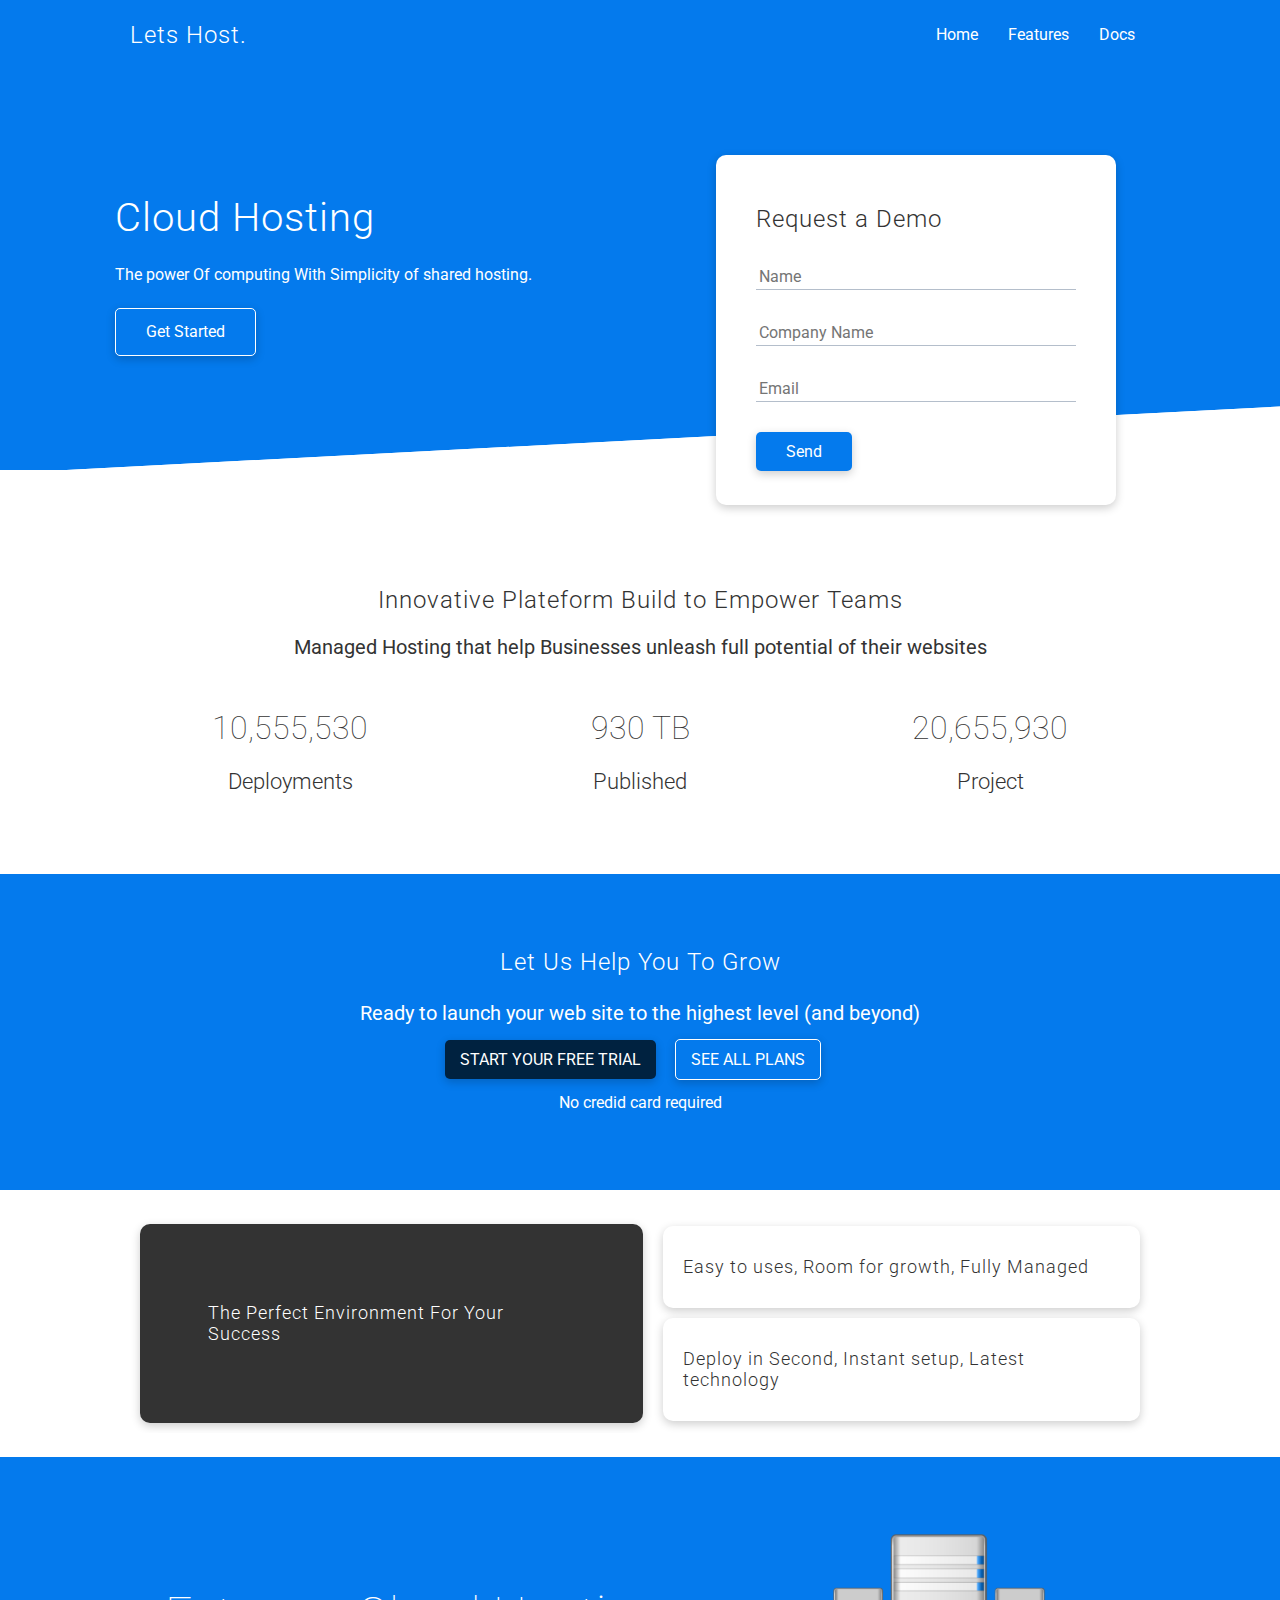
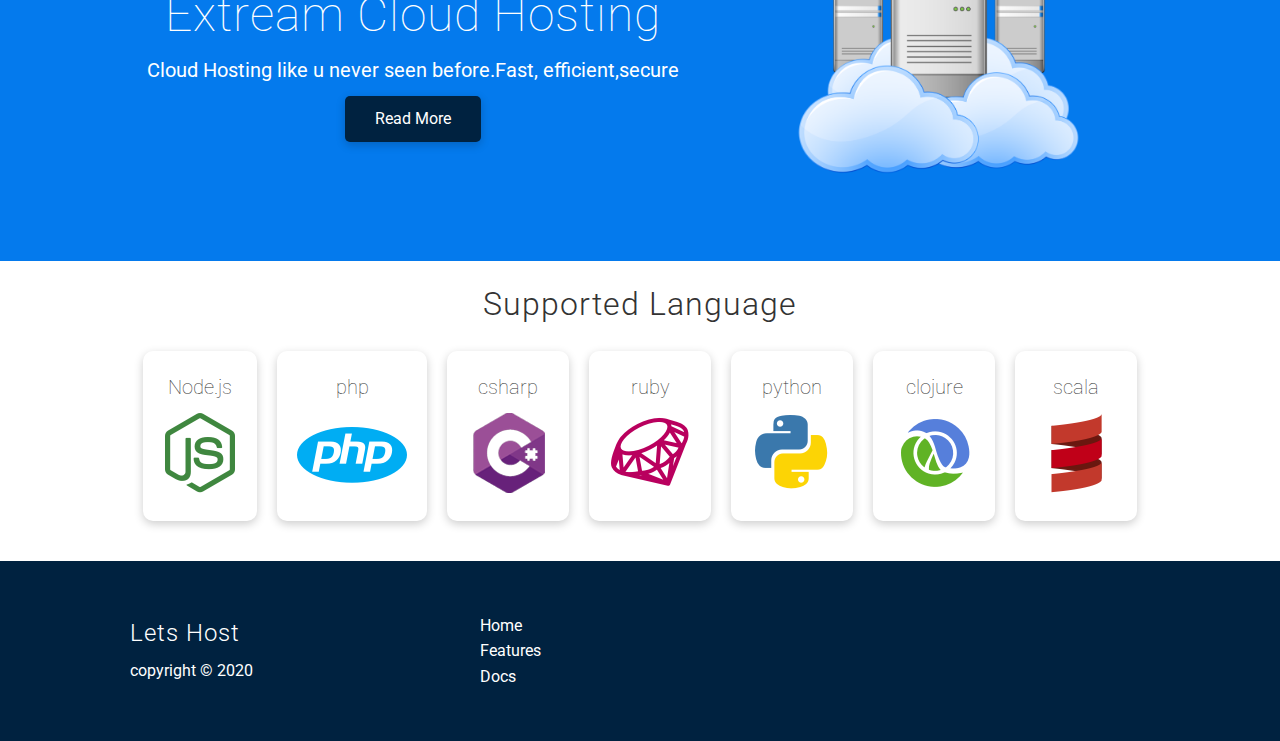
<file: index.html>
<!DOCTYPE html>
<html lang="en">
<head>
    <meta charset="UTF-8">
    <meta name="viewport" content="width=\, initial-scale=1.0">
    <link rel="stylesheet" href="https://pro.fontawesome.com/releases/v5.10.0/css/all.css" integrity="sha384-AYmEC3Yw5cVb3ZcuHtOA93w35dYTsvhLPVnYs9eStHfGJvOvKxVfELGroGkvsg+p" crossorigin="anonymous"/>
    <title>Cloud Hosting </title>
    <link rel="stylesheet" href="/css/style.css">
    <link rel="stylesheet" href="/css/utility.css">
    <link rel="stylesheet" href="/css/media.css">
</head>
<body>
    <!-- ----------------navigation--------------------- -->
    <nav>
        <div class="navbar flex">
            <h1 class="logo">Lets Host.</h1>
            <ul>
                <li><a href="index.html">Home</a></li>
                <li><a href="features.html">Features</a></li>
                <li><a href="docs.html">Docs</a></li>
            </ul>
        </div>
    </nav>

    <!----------------- section-a---------------- -->
    <section class="section-a">
        <div class="container grid">

            <div class="section-a-text">
                <h1>Cloud Hosting</h1>
                <p>The power Of computing With Simplicity of shared hosting.</p>
                <a href="" class="btn btn-outline">Get Started</a>
            </div>

            <div class="box card">
                <h2>Request a Demo</h2>
                <!-- <form action="">
                    <div class="form-control">
                        <input type="text" name="name" placeholder="Name" required>
                    </div>
                    <div class="form-control">
                        <input type="text" name="company" placeholder="Company Name" required>
                    </div>
                    <div class="form-control">
                        <input type="email" name="Email" placeholder="Email" required>
                    </div>
                    <input type="submit" value="Send" class="btn btn-primary">
                </form> -->

                <form name="contact" netlify-honeypot="bot-field" method="POST" data-netlify="true">
                    <div class="form-control">
                        <input type="text" name="name" placeholder="Name" required>
                    </div>
                    <div class="form-control">
                        <input type="text" name="company" placeholder="Company Name" required>
                    </div>
                    <div class="form-control">
                        <input type="email" name="email" placeholder="Email" required>
                    </div>
                    <input type="submit" value="Send" class="btn btn-primary">
                </form>

            </div>

        </div>
    </section>
        <!-- ------------------stats------------- -->
    <section class="stats">
        <div class="container text-center">
            <h2 class="stats-heading my-1">
               Innovative Plateform Build to Empower Teams 
            </h2>
            <p class="lead">Managed Hosting that help Businesses unleash full potential of their websites</p>
            <div class="grid grid-3 text-center my-4">
                <div>
                    <i class="fas fa-server fa-3x"></i>
                    <h3>10,555,530</h3>
                    <p class="text-secondary">Deployments</p>
                </div>
                <div>
                    <i class="fas fa-upload fa-3x"></i>
                    <h3>930 TB</h3>
                    <p class="text-secondary">Published</p>
                </div>
                <div>
                    <i class="fas fa-project-diagram fa-3x"></i>
                    <h3>20,655,930</h3>
                    <p class="text-secondary">Project</p>
                </div>
            </div>
        </div>
    </section>
<!-- ---------------------------------secton-d------------------------------ -->
<section class="section-d bg-primary p-3 my-2 text-center">
    <div class="container flex  p-3">
        <h2 class="h-text">Let Us Help You To Grow</h2>
        <p class="lead">Ready to launch your web site to the highest level (and beyond)</p>
        <div class="">
            <a href="" class="btn btn-dark ">START YOUR FREE TRIAL</a>
            <a href="" class="btn btn-outline">SEE ALL PLANS</a>
            <p class="text-center">No credid card required</p>
        </div>
    </div>
</section>



    <!-- --------cli---------- -->
    <section class="cli">
        <div class="container flex">
            <div class="card card-dark">
                <h2 class="p-5">The Perfect Environment For Your Success </h3>
            </div>
            <div>
                <div class="card">
                    <h2>Easy to uses, Room for growth, Fully Managed</h2>
                </div>
                <div class="card">
                    <h2>
                        Deploy in Second, Instant setup, Latest technology
                    </h2>
                </div>
            </div>
        </div>        
    </section>
    <!-- --------------Cloud---------------- -->
    <section class="section-b bg-primary my-2 py-2">
        <div class="container grid">
            <div class="text-center">
                <h2 class="lg">Extream Cloud Hosting </h2>
                <p class="lead">Cloud Hosting like u never seen before.Fast, efficient,secure</p>
                <a href="" class="btn btn-dark">Read More</a>
            </div>
            <img src="/img/cloud hosting.png" alt="">
        </div>
    </section>

    <!-- -------languages---------- -->
    <section class="section-c">
        <h2 class="md text-center">
            Supported Language
        </h2>
        <div class="container flex">
            <div class="card">
                <h4>Node.js</h4>
                <img src="/img/logos/node.png" alt="">
            </div>
            <div class="card">
                <h4>php</h4>
                <img src="/img/logos/php.png" alt="">
            </div>
            <div class="card">
                <h4>csharp</h4>
                <img src="/img/logos/csharp.png" alt="">
            </div>
            <div class="card">
                <h4>ruby</h4>
                <img src="/img/logos/ruby.png" alt="">
            </div>
            <div class="card">
                <h4>python</h4>
                <img src="/img/logos/python.png" alt="">
            </div>
            <div class="card">
                <h4>clojure</h4>
                <img src="/img/logos/clojure.png" alt="">
            </div>
            <div class="card">
                <h4>scala</h4>
                <img src="/img/logos/scala.png" alt="">
            </div>
        </div>
    </section>


    <!-- -----------footer------------ -->
    <footer class="footer bg-dark py-5">
        <div class="container grid grid-3">
            <div>
                <h1>Lets Host</h1>
                <p>copyright &copy; 2020</p>
            </div>
                <ul>
                    <li><a href="index.html">Home</a></li>
                    <li><a href="features.html">Features</a></li>
                    <li><a href="docs.html">Docs</a></li>
                </ul>
            <div class="social">
                <a href=""><i class="fab fa-github fa-2x"></i></a>
                <a href=""><i class="fab fa-facebook fa-2x"></i></a>
                <a href=""><i class="fab fa-linkedin fa-2x"></i></a>
                <a href=""><i class="fab fa-twitter fa-2x"></i></a>
            </div>
        </div>
    </footer>
</body>
</html>


<!-- --Thanks to Brad Traversy :) for such a worderful teaching--- -->
</file>
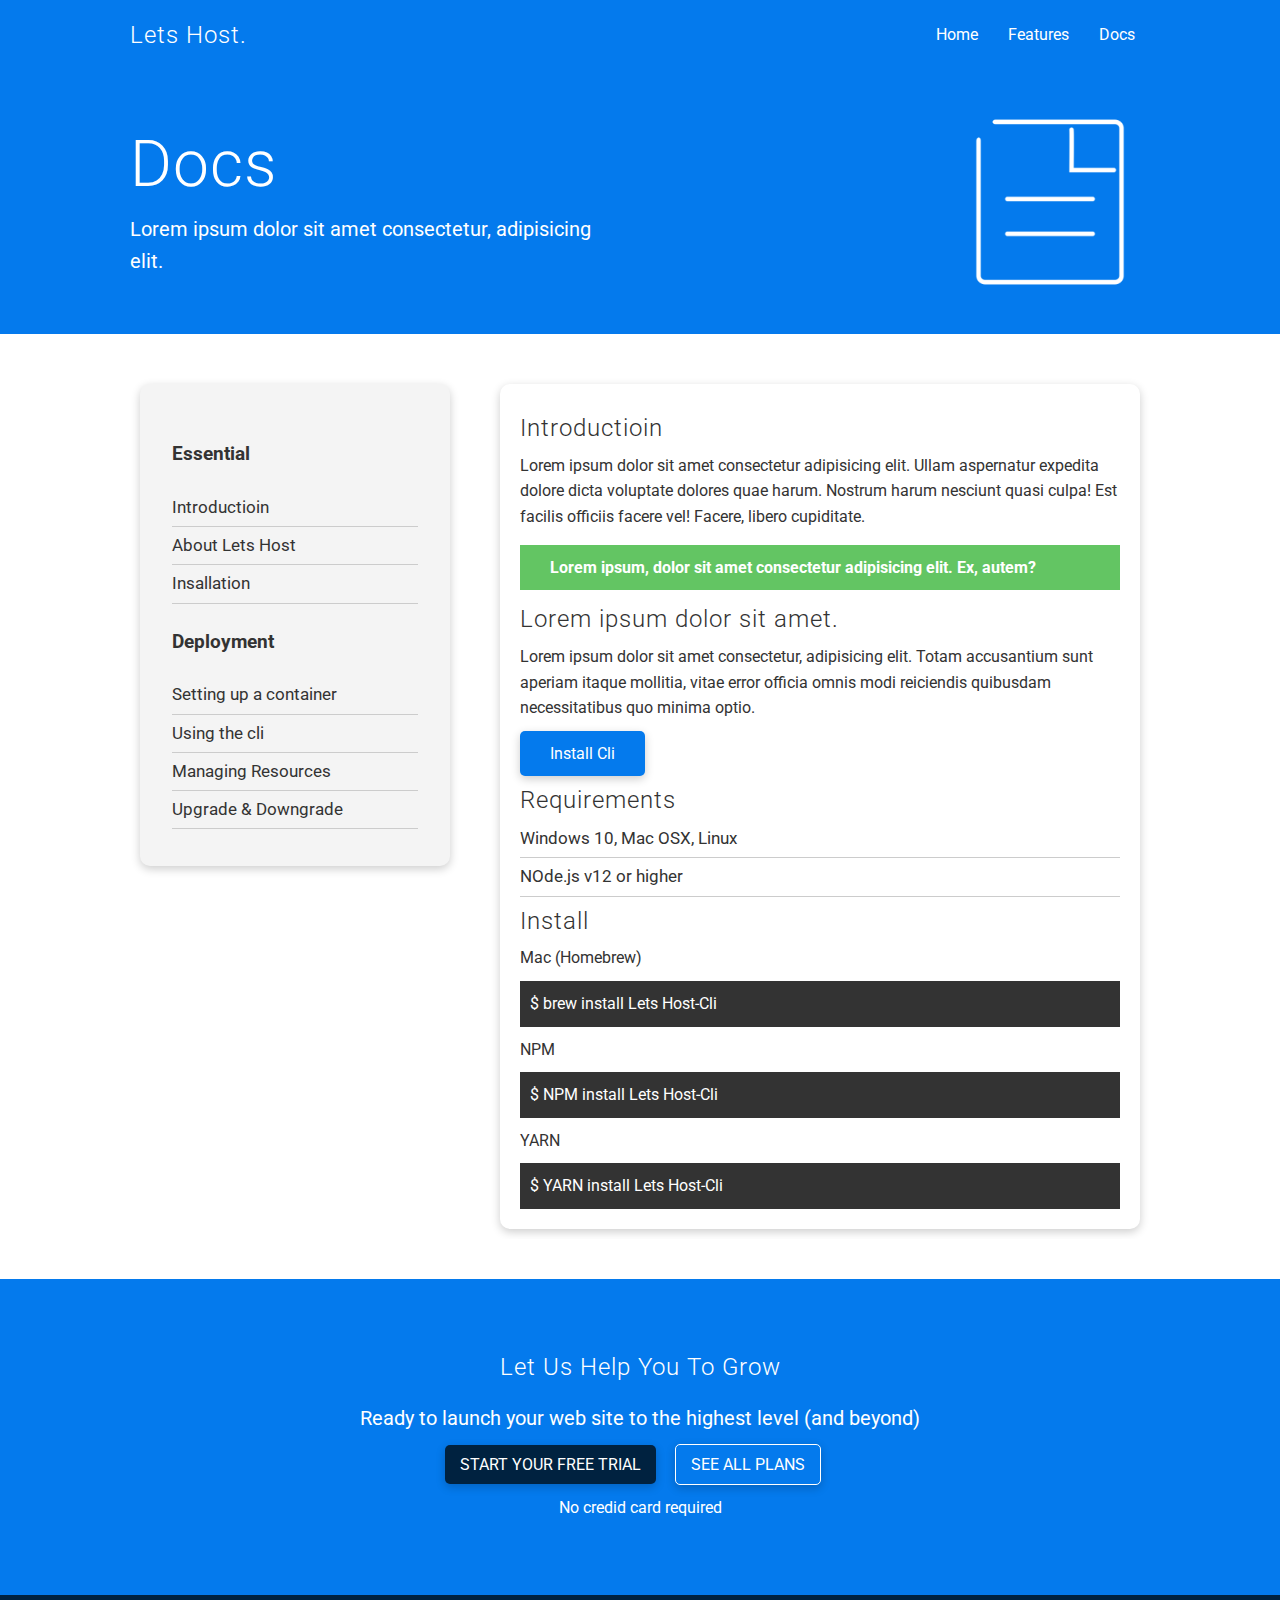
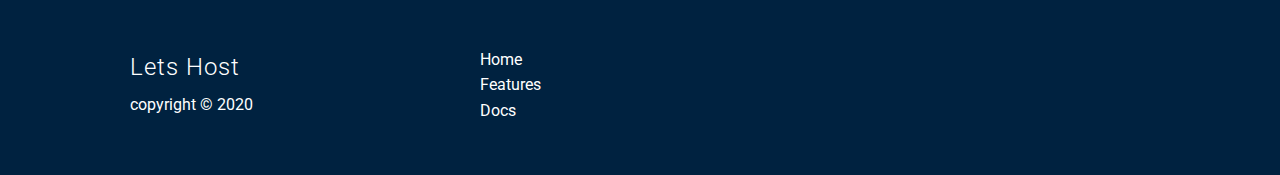
<file: docs.html>
<!DOCTYPE html>
<html lang="en">
<head>
    <meta charset="UTF-8">
    <meta name="viewport" content="width=\, initial-scale=1.0">
    <link rel="stylesheet" href="https://pro.fontawesome.com/releases/v5.10.0/css/all.css" integrity="sha384-AYmEC3Yw5cVb3ZcuHtOA93w35dYTsvhLPVnYs9eStHfGJvOvKxVfELGroGkvsg+p" crossorigin="anonymous"/>
    <title>Cloud Hosting </title>
    <link rel="stylesheet" href="/css/style.css">
    <link rel="stylesheet" href="/css/utility.css">
    <link rel="stylesheet" href="/css/media.css">
</head>
<body>
    <!-- ----------------navigation--------------------- -->
    <nav>
        <div class="navbar flex">
            <h1 class="logo">Lets Host.</h1>
            <ul>
                <li><a href="index.html">Home</a></li>
                <li><a href="features.html">Features</a></li>
                <li><a href="docs.html">Docs</a></li>
            </ul>
        </div>
    </nav>
<!-- ------------head--------------- -->
    <section class="features-head bg-primary py-3">
        <div class="container grid">
            <div>
                <h1 class="xl">Docs</h1>
                <p class="lead">Lorem ipsum dolor sit amet consectetur, adipisicing elit. </p>
            </div>
            <img src="/img/docs.png" alt="">
        </div>
    </section>
<!-- -------------docs-main----------------- -->
    <section class="docs-main my-4">
        <div class="container grid">
            <div class="card bg-light p-3">
                <h3 class="my-2">Essential
                </h3>
                    <ul>
                        <li>
                        Introductioin</li>
                        <li>
                        About Lets Host</li>
                        <li>
                        Insallation
                        </li>
                    </ul>    
                <h3 class="my-2">Deployment</h3>
                    <ul>
                        <li class="a">Setting up a container</li>
                        <li class="a">Using the cli</li>
                        <li class="a">Managing Resources </li>
                        <li class="a">Upgrade & Downgrade</li>
                    </ul>
            </div>
            <div class="card">
                <h2>Introductioin</h2>
                <p>Lorem ipsum dolor sit amet consectetur adipisicing elit. Ullam aspernatur expedita dolore dicta voluptate dolores quae harum. Nostrum harum nesciunt quasi culpa! Est facilis officiis facere vel! Facere, libero cupiditate.</p>
                <div class="alert alert-success">
                    <i class="fas fa-info"></i>Lorem ipsum, dolor sit amet consectetur adipisicing elit. Ex, autem?
                </div>
                <h2>Lorem ipsum dolor sit amet.</h2>
                <p>Lorem ipsum dolor sit amet consectetur, adipisicing elit. Totam accusantium sunt aperiam itaque mollitia, vitae error officia omnis modi reiciendis quibusdam necessitatibus quo minima optio.
                </p>
                    <a href="#" class="btn btn-primary">Install Cli</a>
                <h2>Requirements</h2>
                <ul>
                    <li>Windows 10, Mac OSX, Linux</li>
                    <li>NOde.js v12 or higher</li>
                </ul>

                <h2>Install</h2>
                <p>Mac (Homebrew)</p>
                <pre><code>$ brew install Lets Host-Cli</code></pre>
                <p>NPM</p>
                <pre><code>$ NPM install Lets Host-Cli</code></pre>
                <p>YARN</p>
                <pre><code>$ YARN install Lets Host-Cli</code></pre>
            </div>
        </div>
    </section>


    <!-- -----------------sectiov-D---------------------- -->
<section class="section-d bg-primary text-center p-3 ">
    <div class="container flex  p-3">
        <h2 class="h-text">Let Us Help You To Grow</h2>
        <p class="lead">Ready to launch your web site to the highest level (and beyond)</p>
        <div class="">
            <a href="" class="btn btn-dark ">START YOUR FREE TRIAL</a>
            <a href="" class="btn btn-outline">SEE ALL PLANS</a>
            <p class="text-center">No credid card required</p>
        </div>
    </div>
</section>



    <!-- -----------footer------------ -->
    <footer class="footer bg-dark py-5">
        <div class="container grid grid-3">
            <div>
                <h1>Lets Host</h1>
                <p>copyright &copy; 2020</p>
            </div>
                <ul>
                    <li><a href="index.html">Home</a></li>
                    <li><a href="features.html">Features</a></li>
                    <li><a href="docs.html">Docs</a></li>
                </ul>
            <div class="social">
                <a href=""><i class="fab fa-github fa-2x"></i></a>
                <a href=""><i class="fab fa-facebook fa-2x"></i></a>
                <a href=""><i class="fab fa-linkedin fa-2x"></i></a>
                <a href=""><i class="fab fa-twitter fa-2x"></i></a>
            </div>
        </div>
    </footer>
</body>
</html>
</file>
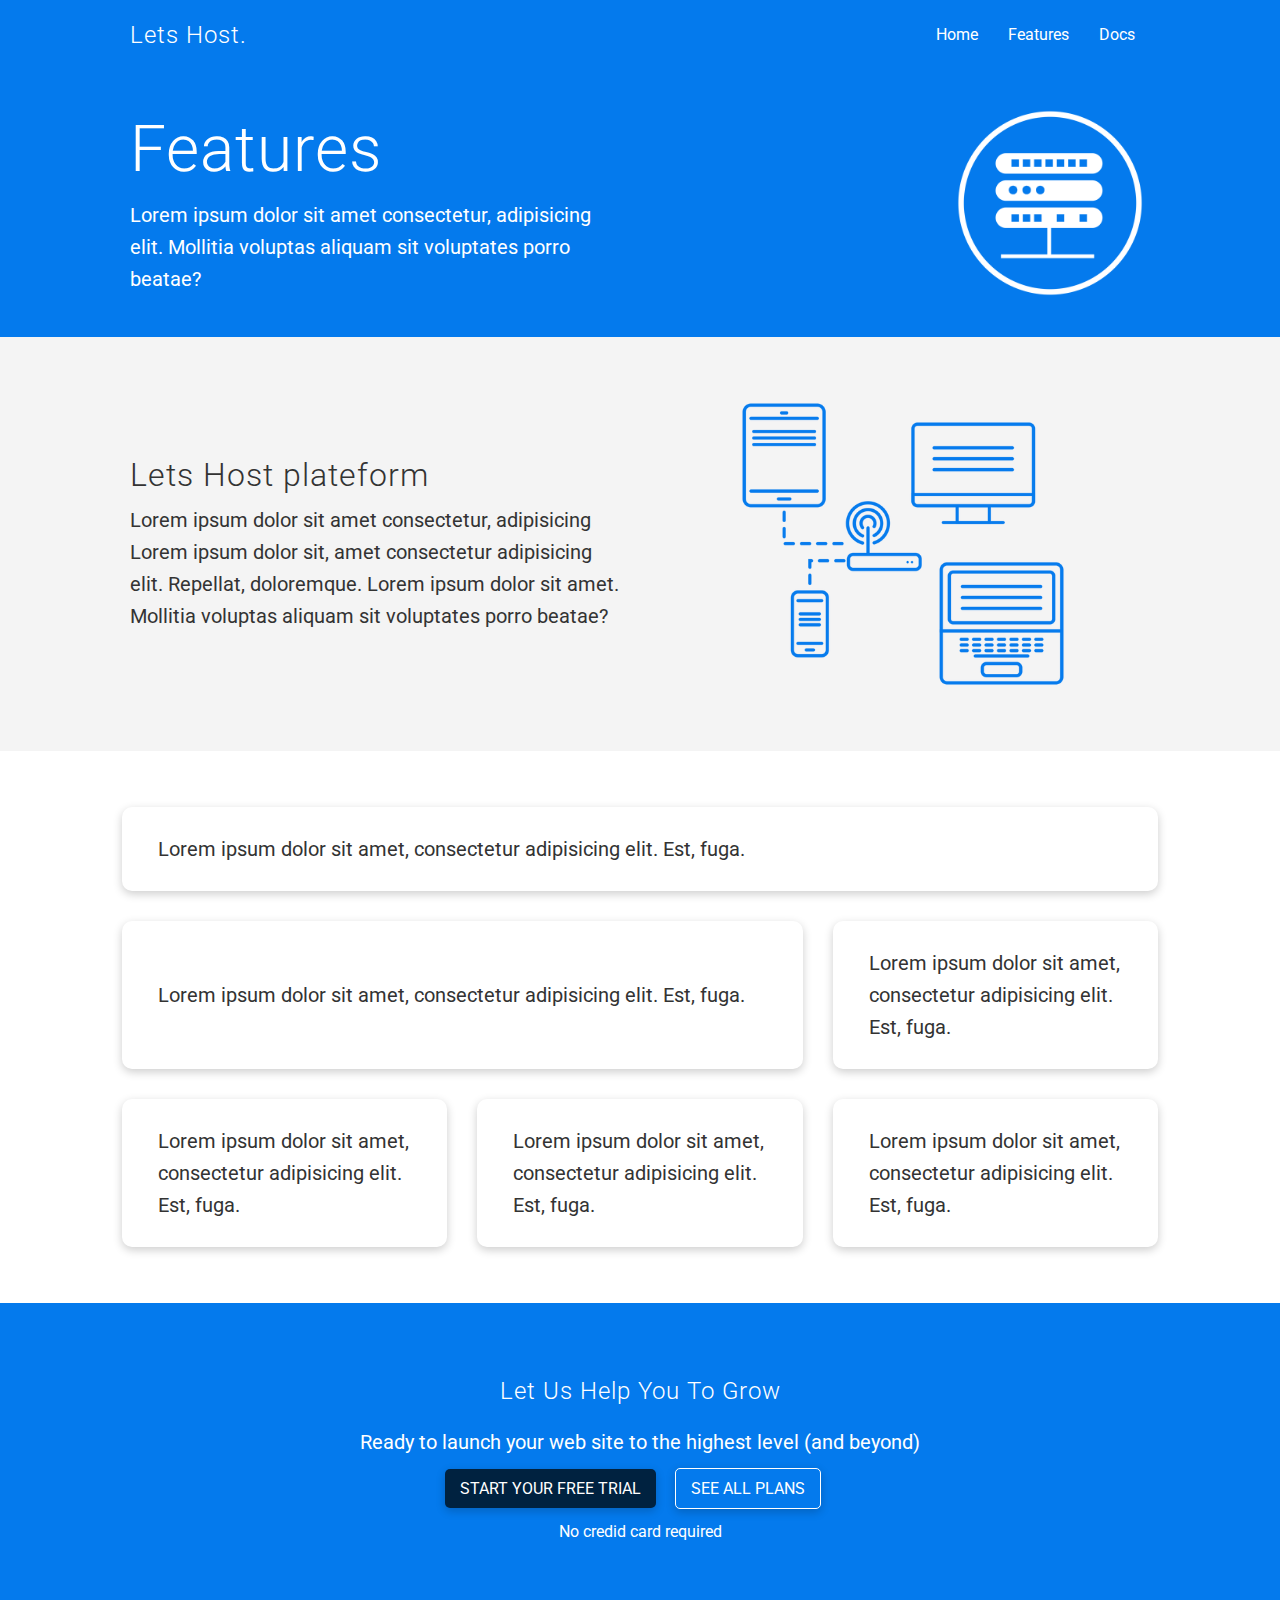
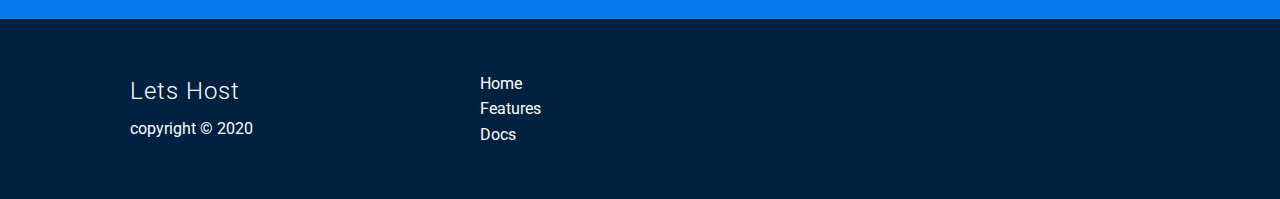
<file: features.html>
<!DOCTYPE html>
<html lang="en">
<head>
    <meta charset="UTF-8">
    <meta name="viewport" content="width=\, initial-scale=1.0">
    <link rel="stylesheet" href="https://pro.fontawesome.com/releases/v5.10.0/css/all.css" integrity="sha384-AYmEC3Yw5cVb3ZcuHtOA93w35dYTsvhLPVnYs9eStHfGJvOvKxVfELGroGkvsg+p" crossorigin="anonymous"/>
    <title>Cloud Hosting </title>
    <link rel="stylesheet" href="/css/style.css">
    <link rel="stylesheet" href="/css/utility.css">
    <link rel="stylesheet" href="/css/media.css">
</head>
<body>
    <!-- ----------------navigation--------------------- -->
    <nav>
        <div class="navbar flex">
            <h1 class="logo">Lets Host.</h1>
            <ul>
                <li><a href="index.html">Home</a></li>
                <li><a href="features.html">Features</a></li>
                <li><a href="docs.html">Docs</a></li>
            </ul>
        </div>
    </nav>
<!-- ------------head--------------- -->
    <section class="features-head bg-primary py-3">
        <div class="container grid">
            <div>
                <h1 class="xl">Features</h1>
                <p class="lead">Lorem ipsum dolor sit amet consectetur, adipisicing elit. Mollitia voluptas aliquam sit voluptates porro beatae?</p>
            </div>
            <img src="/img/server.png" alt="">
        </div>
    </section>
<!-- --------------sub-head-------------------- -->
    <section class="features-sub-head bg-light py-3">
        <div class="container grid">
            <div>
                <h1 class="md">Lets Host plateform</h1>
                <p class="lead">Lorem ipsum dolor sit amet consectetur, adipisicing  Lorem ipsum dolor sit, amet consectetur adipisicing elit. Repellat, doloremque. Lorem ipsum dolor sit amet.  Mollitia voluptas aliquam sit voluptates porro beatae?</p>
            </div>
            <img src="/img/server2.png" alt="">
        </div>
    </section>
    <!-----------------main----------------->
    <section class="features-main my-2">
        <div class="container grid grid-3 p-3">
            <div class="card">
                <i class="fas fa-server fa-3x"></i>
                <p class="lead">Lorem ipsum dolor sit amet, consectetur adipisicing elit. Est, fuga.</p>
            </div>
            <div class="card">
                <i class="fas fa-project-diagram fa-3x"></i>
                <p class="lead">Lorem ipsum dolor sit amet, consectetur adipisicing elit. Est, fuga.</p>
            </div>
            <div class="card">
                <i class="fas fa-desktop fa-3x"></i>
                <p class="lead">Lorem ipsum dolor sit amet, consectetur adipisicing elit. Est, fuga.</p>
            </div>
            <div class="card">
                <i class="fas fa-upload fa-3x"></i>
                <p class="lead">Lorem ipsum dolor sit amet, consectetur adipisicing elit. Est, fuga.</p>
            </div>
            <div class="card">
                <i class="fas fa-download fa-3x"></i>
                <p class="lead">Lorem ipsum dolor sit amet, consectetur adipisicing elit. Est, fuga.</p>
            </div>
            <div class="card">
                <i class="fas fa-share fa-3x"></i>
                <p class="lead">Lorem ipsum dolor sit amet, consectetur adipisicing elit. Est, fuga.</p>
            </div>
        </div>
    </section>

<!-- -----------------sectiov-D---------------------- -->
<section class="section-d bg-primary text-center p-3 ">
    <div class="container flex  p-3">
        <h2 class="h-text">Let Us Help You To Grow</h2>
        <p class="lead">Ready to launch your web site to the highest level (and beyond)</p>
        <div class="">
            <a href="" class="btn btn-dark ">START YOUR FREE TRIAL</a>
            <a href="" class="btn btn-outline">SEE ALL PLANS</a>
            <p class="text-center">No credid card required</p>
        </div>
    </div>
</section>



    <!-- -----------footer------------ -->
    <footer class="footer bg-dark py-5">
        <div class="container grid grid-3">
            <div>
                <h1>Lets Host</h1>
                <p>copyright &copy; 2020</p>
            </div>
                <ul>
                    <li><a href="index.html">Home</a></li>
                    <li><a href="features.html">Features</a></li>
                    <li><a href="docs.html">Docs</a></li>
                </ul>
            <div class="social">
                <a href=""><i class="fab fa-github fa-2x"></i></a>
                <a href=""><i class="fab fa-facebook fa-2x"></i></a>
                <a href=""><i class="fab fa-linkedin fa-2x"></i></a>
                <a href=""><i class="fab fa-twitter fa-2x"></i></a>
            </div>
        </div>
    </footer>
</body>
</html>
</file>
<file: css/style.css>
@import url('https://fonts.googleapis.com/css2?family=Roboto&display=swap');

:root{
    --primary-color:#047aed;
    --secondary-color:#1c3fa8;
    --dark-color:#002240;
    --light-color:#f4f4f4;

    --success-color:#63c563;
    --error-color:#d9534f;
}

*{
    font-family: 'Roboto', sans-serif;
    box-sizing: border-box;
    margin: 0;
    padding: 0;
}

body{
    color: #333;
    line-height: 1.6;
}

ul{
    list-style-type: none;
}
a{  
    text-decoration: none;
    color: #333;
}

h1,
h2{
    font-weight: 300;
    line-height: 1.2;
    margin: 10px 0;
    font-size: 1.5rem;
    letter-spacing: 1px;
}
p{
    margin: 10px 0;
}
img{
    width: 100%;
}
/* -----------------Navbar----------------- */
nav{
    background-color: var(--primary-color);
    color: #fff;
    height: 70px;
}
nav .flex{
    justify-content: space-between;
}
.navbar{
    max-width: 1100px;
    margin: 0 auto;
    overflow: auto;
    padding: 0 40px;
}
.navbar ul{
    display: flex
}
.navbar a{
    color: #fff;
    padding: 10px;
    margin: 0 5px;
}
.navbar a:hover{
    border-bottom: 2px solid #fff;
}

/* --------------section-a--------------- */
.section-a{
    height: 400px;
    background-color: var(--primary-color);
    color: #fff;
    position: relative;
}
.section-a::before,
.section-a::after { 
    content: "";
    position: absolute;
    height: 100px;
    background-color: #fff;
    bottom: -70px;
    right: 0;
    left: 0;
    transform: skewY(-3deg);

}

.section-a h1{
    font-size: 40px;
}
.section-a p{
    margin: 20px 0;
}
.section-a .grid{
    grid-template-columns: 55% 45%;
    overflow: visible;
}

.section-a .box{
    position: relative;
    top: 60px;
    height: 350px;
    width: 400px;
    padding: 40px;
    z-index: 100;
}

.box .form-control{
    margin: 30px 0;
    
}
form .form-control input[type='text'],
form  .form-control input[type='email']{
    border:0;
    border-bottom:1px solid #b4becb;
    width: 100%;
    padding: 3px;
    font-size: 16px;
}
form .form-control input:focus{
    outline: none;
}

/* --------stats-------------- */
.stats{
    padding-top: 100px;
    /* overflow-x: hidden; */
}

.stats-heading{
    margin: 0 auto;
    font-weight: 300;
    text-align: center;
    /* transform: translateX(50%); */
}
.stats .grid h3{
    font-size:2rem;
    font-weight: 100;
}
.stats .grid p{
    font-size: 1.4rem;
    font-weight: 300;
}

/* -------cli------- */

.cli h2{
    font-size: 18px;
}
.cli .card-dark
{
    background:#333;
    color: #fff;
}

/* -----section-b------ */
.section-b .grid{
    grid-template-columns: 4fr 3fr;
}

/* ---------section-c----------- */
.section-c .card{
    text-align: center;
    margin: 18px 10px 40px;
    transition: translate 0.2s ease-in;
}
.section-c .flex{
    flex-wrap: wrap;
}
.section-c .card h4{
    font-size: 20px;
    margin-bottom: 10px;
    font-weight: 100;
}

.section-c .card:hover{
    transform: translateY(-15px);
}

/*-------------- section-D------------ */
.section-d .flex{
    flex-direction: column;
}
.section-d .flex1{
    flex-direction: row;
}
.section-d a{
    margin-right: 15px;
    padding: 7px 15px;
    box-shadow: 0px 3px 10px rgba(0,0,0,0.2);
}



/* ----------footer-------------- */
.footer .social a{
    margin: 0 10px;
    color: #fff;
}

.section-b img{
    transform: scale(.7);
}

/* ----------------features-------------- */
.features-head img {
    width: 200px;
    justify-self: flex-end;
}
.features-sub-head img{
    width: 350px;
    justify-self: center;

}

.features-main .grid > *:first-child{
    grid-column: 1 / span 3;
}
.features-main .grid > *:nth-child(2){
    grid-column: 1 / span 2;
}

.features-main .card{
    display: flex;
    align-items: center;
    height: 100%;
    padding: 1rem;
    margin: 0;
}
.features-main .card > i{
    margin-right: 20px;
}

/* ----------Docs-------- */
.docs-main .grid{
    grid-template-columns: 1fr 2fr;
    align-items: flex-start;
}

.docs-main ul li{
    font-size: 17px;
    padding-bottom: 5px;
    margin-bottom: 5px;
    border-bottom: 1px solid #ccc;
}
.docs-main ul li:hover{
    font-weight: bold;
    cursor: pointer;
}

pre{
    background-color: #333;
    color: #fff;
    padding: 10px;
}


/* --------Animation css----------- */
@keyframes slideInFromLeft {
    0% {
        transform: translateX(-100%);
    }
    100% {
        transform: translateX(0);
    }
}
@keyframes slideInFromRight {
    0% {
        transform: translateX(100%);
    }
    100% {
        transform: translateX(0);
    }
}
@keyframes slideInFromTop {
    0% {
        transform: translateY(-100%);
    }
    100% {
        transform: translateX(0);
    }
}
@keyframes slideInFromBottom {
    0% {
        transform: translateY(100%);
    }
    100% {
        transform: translateX(0);
    }
}

.section-a-text{
    animation: slideInFromLeft 1s ease-in;
}
.box{
    animation: slideInFromRight 1s ease-in;
}
.stats{
    animation: slideInFromBottom 1s ease-in;
}
</file>
<file: css/utility.css>
.flex{
    display: flex;
    justify-content: center;
    align-items: center;
    height: 100%;    
}
.grid{
    display: grid;
    grid-template-columns: repeat(2,1fr);
    grid-gap: 30px;
    justify-content: center;
    align-items: center;
    height: 100%;
}
.grid-3{
    grid-template-columns: repeat(3,1fr);
}

.container{
    max-width: 1100px;
    margin: 0 auto;
    overflow: auto;
    padding: 0 40px;
}

.card{
    background-color: #fff;
    border-radius: 10px;
    box-shadow: 0px 3px 10px rgba(0,0,0,0.2);
    padding: 20px;
    margin: 10px;
    color: #333;
}

.btn{
    cursor: pointer;
    font-size: 16px;
    display: inline-block;
    padding: 10px 30px;
    margin: ;
    background-color: var(--primary-color);
    box-shadow: 0px 3px 10px rgba(0,0,0,0.2);
    color: #fff;
    border: none;
    border-radius: 5px;
}
.btn:hover{
    transform: scale(.98);
}
.btn-outline{
    background-color: transparent;
    border: 1px #fff solid;
}

.text-center{
    text-align:center;
}

/* --------Background and colored Buttons--------- */
.bg-primary,
.btn-primary {
    background-color:Var(--primary-color);
    color:#FFF ;
}

.bg-secondary,
.btn-secondary {
    background-color:Var(--secondary-color);
    color:#FFF ;
}

.bg-dark,
.btn-dark {
    background-color:Var(--dark-color);
    color:#FFF ;
}

.bg-light,
.btn-light {
    background-color:Var(--light-color);
    color: #333;
}
.bg-primary a,
.btn-primary a,
.bg-secondary a,
.btn-secondary a,
.bg-dark a,
.btn-dark a,
.bg-light a,
.btn-light a {
    color: #fff;
}





































































































/* ------------text-sizes ----------------*/
.lead{
    font-size: 20px;
}

.sm{
    font-size: 1rem;
}

.md{
    font-size: 2rem;
}

.lg{
    font-size: 3rem;
    font-weight: 100;
}

.xl{
    font-size: 4rem;
}

.alert{
    background-color: var(--light-color);
    padding: 10px 20px;
    font-weight: bold;
    margin: 15px 0;
}
.alert i{
    margin-right: 10px;
}
.alert-success{
    background-color: var(--success-color);
    color: #fff;
}

/* ------------margin classes----------- */
.my-1{
    margin: 1rem 0;
}
.my-2{
    margin: 1.5rem 0;
}
.my-3{
    margin: 2rem 0;
}
.my-4{
    margin: 2.5rem 0;
}
.my-5{
    margin: 3rem 0;
}

.m-1{
    margin: 1rem;
}
.m-2{
    margin: 1.5rem;
}
.m-3{
    margin: 2rem;
}
.m-4{
    margin: 2.5rem;
}
.m-5{
    margin: 3rem;
}

/* -----------padding------------ */
.py-1{
    padding: 1rem 0;
}
.py-2{
    padding: 1.5rem 0;
}
.py-3{
    padding: 2rem 0;
}
.py-4{
    padding: 2.5rem 0;
}
.py-5{
    padding: 3rem 0;
}

.p-1{
    padding: 1rem;
}
.p-2{
    padding: 1.5rem;
}
.p-3{
    padding: 2rem;
}
.p-4{
    padding: 2.5rem;
}
.p-5{
    padding: 3rem;
}
</file>
<file: css/media.css>
/* ---------tablet and under ---------*/
@media(max-width:868px) {
    .grid,
    .section-a .grid,
    .stats .grid,
    .section-b .grid,
    .features-main .grid,
    .docs-main .grid {
        grid-template-columns: 1fr;
        grid-template-rows: 1fr;
    }

    .features-head,
    .features-sub-head{
        text-align: center;
    }
    .features-head img, 
    .features-sub-head img {
        justify-self: center;
    }
    .features-main .grid > *:first-child,
    .features-main .grid > *:nth-child(2){
        grid-column: 1;
    }


    .section-a{
        height: auto;
    }
    .section-a-text{
        text-align: center;
        margin-top: 40px;
    }
    .box{
        justify-self: center;
        margin: auto;
    }
    .container > h3{
        transform: translateX(0);
    }

    .cli .flex{
        display: block;
    }

    .footer{
        text-align: center;
    }

    .section-d a{
      display: block;
      margin: 5px 0px; 
      /* width: 100%;  */
    }

    /* animation */
    .section-a-text{
        animation: slideInFromTop 1s ease-in;
    }
    .box{
        animation: slideInFromBottom 1s ease-in;
    }
}

/* -----------mobie---------------- */
@media(max-width:500px) {

    nav{
        height: 110px;
    }
    nav .flex{
        flex-direction: column;
    }
    .navbar ul{
        padding: 10px;
        background-color: rgba(0,0,0,0.1);
    }

}
</file>
